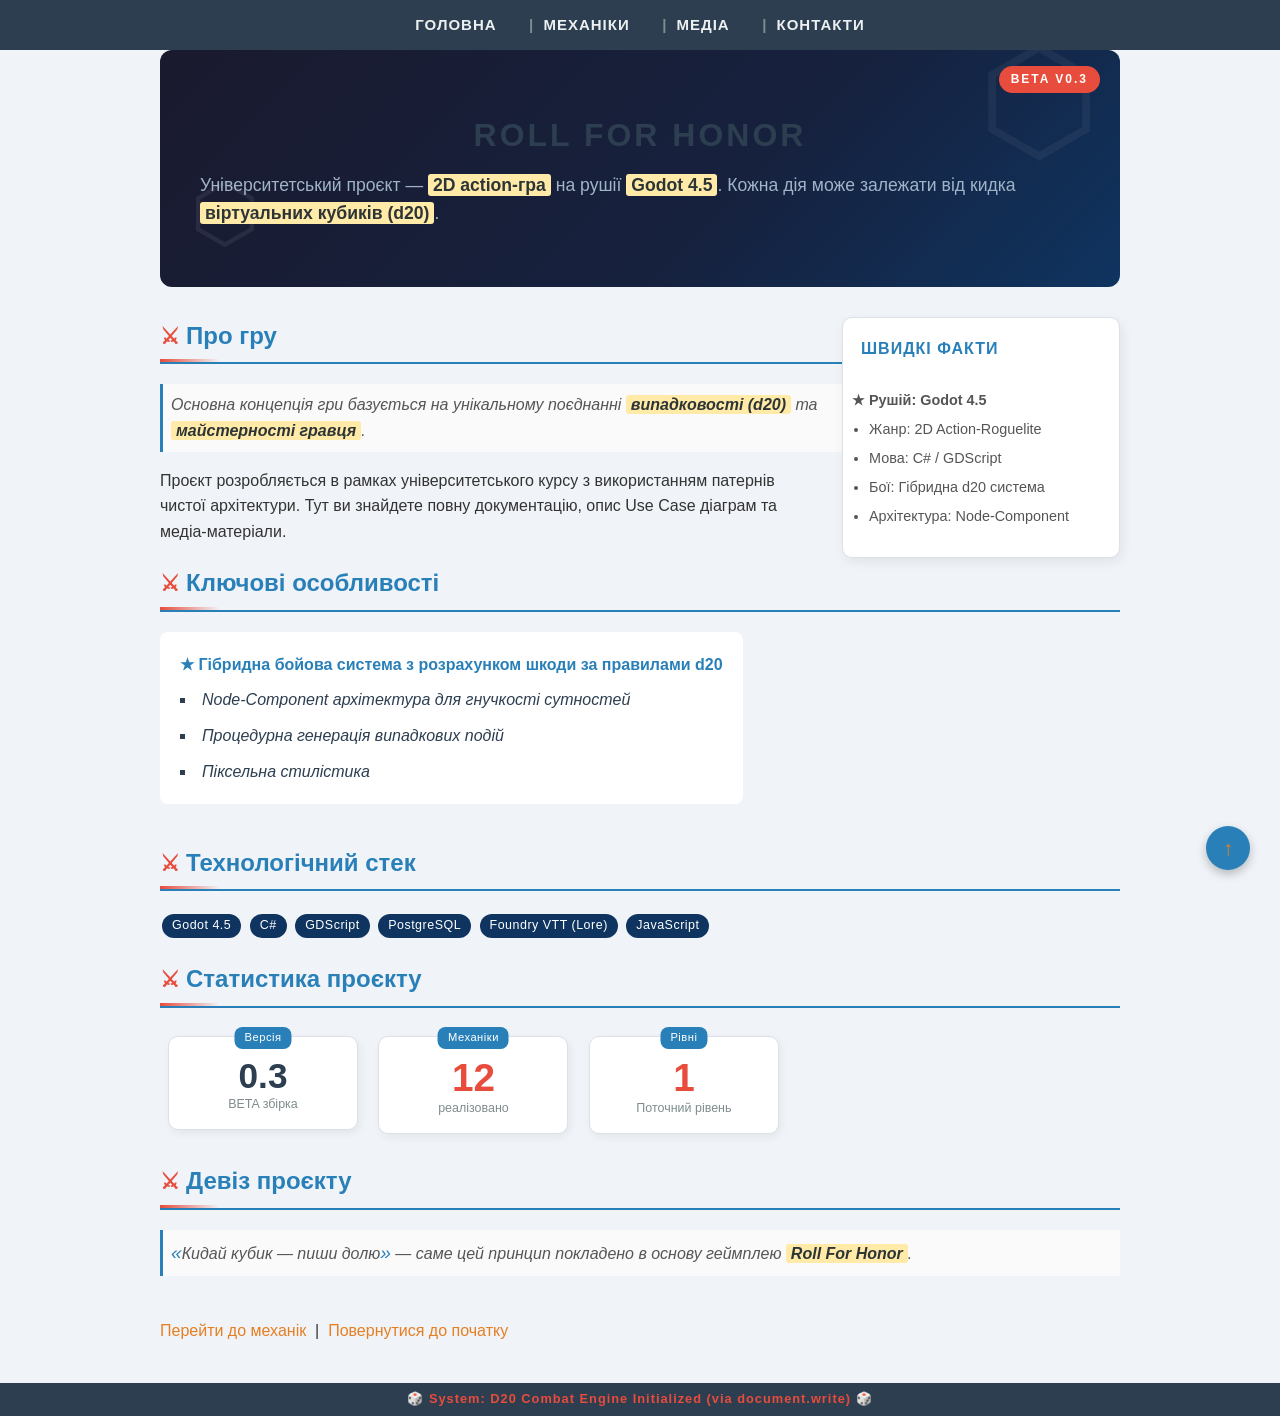
<file: index.html>
<!DOCTYPE html>
<html lang="uk">
<head>
    <meta charset="UTF-8">
    <meta name="author" content="Ruslan">
    <title>Roll For Honor - Головна</title>
    <link rel="stylesheet" href="CSS/style.css">
</head>



<body>

<nav id="top">
    <a href="index.html">Головна</a>
    <a href="mechanics.html">Механіки</a>
    <a href="media.html">Медіа</a>
    <a href="contact.html">Контакти</a>
</nav>

<div class="page-wrapper">
    <div id="top-anchor"></div>

    <div class="hero-banner">
        <span class="badge">BETA v0.3</span>
        <h1 id="main-title">Roll For Honor</h1>
        <p>
            Університетський проєкт — <span class="highlight">2D action-гра</span>
            на рушії <span class="highlight">Godot 4.5</span>.
            Кожна дія може залежати від кидка
            <span class="highlight">віртуальних кубиків (d20)</span>.
        </p>
    </div>



    <!-- ── ДВОКОЛОНКОВИЙ МАКЕТ ── -->
    <div class="content-area">
        <div class="sidebar">
            <h3>Швидкі факти</h3>
            <ul>
                <li>Рушій: Godot 4.5</li>
                <li>Жанр: 2D Action-Roguelite</li>
                <li>Мова: C# / GDScript</li>
                <li>Бої: Гібридна d20 система</li>
                <li>Архітектура: Node-Component</li>
            </ul>
        </div>
        <div>
            <h2 class="section-header">Про гру</h2>
            <p>
                Основна концепція гри базується на унікальному поєднанні
                <span class="highlight">випадковості (d20)</span> та
                <span class="highlight">майстерності гравця</span>.
            </p>
            <p>
                Проєкт розробляється в рамках університетського курсу з використанням патернів чистої архітектури. Тут ви знайдете повну документацію, опис Use Case діаграм та медіа-матеріали.
            </p>
            <h2 class="section-header">Ключові особливості</h2>
            <ul>
                <li>Гібридна бойова система з розрахунком шкоди за правилами d20</li>
                <li>Node-Component архітектура для гнучкості сутностей</li>
                <li>Процедурна генерація випадкових подій</li>
                <li>Піксельна стилістика</li>
            </ul>
        </div>
    </div>

    <h2 class="section-header">Технологічний стек</h2>
    <div style="margin: 10px 0 20px;" id="tech-tags-container">
        <span class="tag">Godot 4.5</span>
        <span class="tag">C#</span>
        <span class="tag">GDScript</span>
        <span class="tag">PostgreSQL</span>
        <span class="tag">Foundry VTT (Lore)</span>
        <span class="tag">JavaScript</span>
    </div>

    <h2 class="section-header">Статистика проєкту</h2>
    <div>
        <div class="stat-card" id="version-card">
            <span class="stat-label">Версія</span>
            <div class="stat-num" id="game-version">0.3</div>
            <div class="stat-desc">BETA збірка</div>
        </div>
        <div class="stat-card">
            <span class="stat-label">Механіки</span>
            <div class="stat-num"><span class="stat-value">12</span></div>
            <div class="stat-desc">реалізовано</div>
        </div>
        <div class="stat-card">
            <span class="stat-label">Рівні</span>
            <div class="stat-num"><span class="stat-value" id="level-counter">1</span></div>
            <div class="stat-desc">Поточний рівень</div>
        </div>
    </div>

    <h2 class="section-header">Девіз проєкту</h2>
    <p>
        <span class="quote">Кидай кубик — пиши долю</span> —
        саме цей принцип покладено в основу геймплею
        <span class="highlight">Roll For Honor</span>.
    </p>

    <br>
    <a href="mechanics.html#tables">Перейти до механік</a>
    &nbsp;|&nbsp;
    <a href="#top-anchor">Повернутися до початку</a>
</div>

<a href="#top-anchor" class="scroll-top-btn" title="Вгору">↑</a>

<!-- ── ВНУТРІШНІЙ СКРИПТ: document.write під час завантаження ── -->
<script>
    document.write(
        '<div style="background:#2c3e50;color:#e74c3c;text-align:center;' +
        'padding:6px;font-size:0.8em;letter-spacing:1px;font-weight:bold;">' +
        '🎲 System: D20 Combat Engine Initialized (via document.write) 🎲' +
        '</div>'
    );

    alert("⚔️ Ласкаво просимо до Roll For Honor!\nСистема D20 завантажена. Готуйся до бою!");

    var visitorName = prompt("Як тебе звати, мандрівнику?", "Герой");

    if (visitorName) {
        var enterDungeon = confirm("Вітаємо, " + visitorName + "! Готовий увійти до підземелля?");
        if (enterDungeon) {
            alert(visitorName + " сміливо крокує вперед. Хай щастить!");
        } else {
            alert(visitorName + " зупинився біля воріт. Повертайся, коли будеш готовий.");
        }
    }
</script>

<!-- ── ЗОВНІШНІЙ СКРИПТ ── -->
<script src="JS/scripts.js"></script>

</body>
</html>
</file>
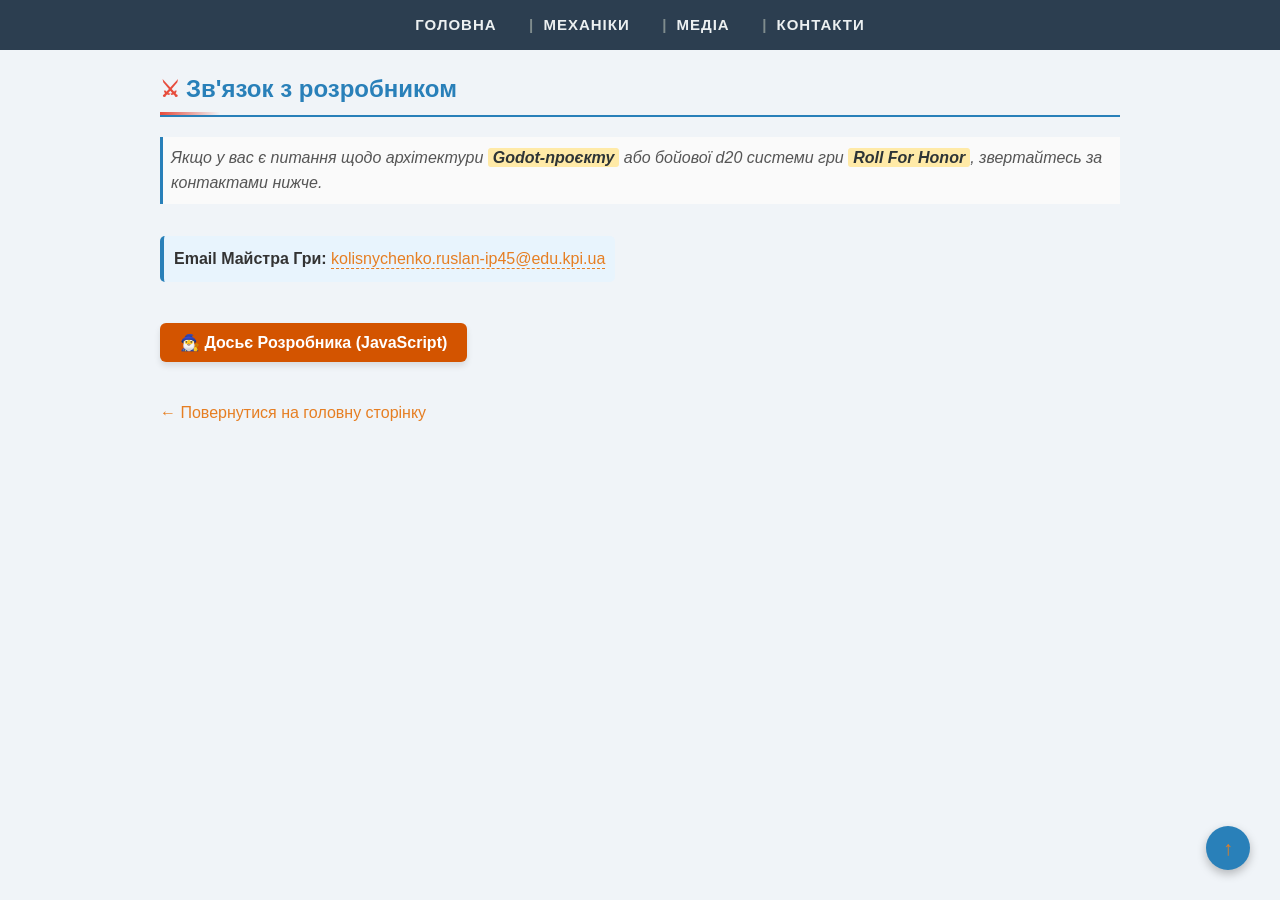
<file: contact.html>
<!DOCTYPE html>
<html lang="uk">
<head>
    <meta charset="UTF-8">
    <meta name="author" content="Ruslan">
    <title>Контакти</title>
    <link rel="stylesheet" href="CSS/style.css">
</head>
<body>
<div id="top-anchor"></div>
<nav id="top">
    <a href="index.html">Головна</a>
    <a href="mechanics.html">Механіки</a>
    <a href="media.html">Медіа</a>
    <a href="contact.html">Контакти</a>
</nav>

<div class="page-wrapper">

    <h2 class="section-header">Зв'язок з розробником</h2>

    <p>
        Якщо у вас є питання щодо архітектури
        <span class="highlight">Godot-проєкту</span> або бойової d20 системи гри
        <span class="highlight">Roll For Honor</span>, звертайтесь за контактами нижче.
    </p>

    <p style="background-color: #e8f4fd; padding: 10px; border-radius: 5px; display: inline-block; border-left: 4px solid #2980b9;">
        <strong>Email Майстра Гри:</strong>
        <a href="mailto:kolisnychenko.ruslan-ip45@edu.kpi.ua">
            kolisnychenko.ruslan-ip45@edu.kpi.ua
        </a>
    </p>

    <br><br>
    <button onclick="showDeveloper('Колісниченко', 'Руслан')" style="
        background:#d35400;color:#fff;border:none;padding:10px 20px;
        border-radius:6px;cursor:pointer;font-size:1em;margin-bottom:12px;
        font-family:'Segoe UI',sans-serif; font-weight: bold; box-shadow: 0 4px 6px rgba(0,0,0,0.1);">
        🧙‍♂️ Досьє Розробника (JavaScript)
    </button>
    <br><br>
    <a href="index.html">← Повернутися на головну сторінку</a>

</div>

<a href="#top-anchor" class="scroll-top-btn" title="Вгору">↑</a>

<script src="JS/scripts.js"></script>
</body>
</html>
</file>
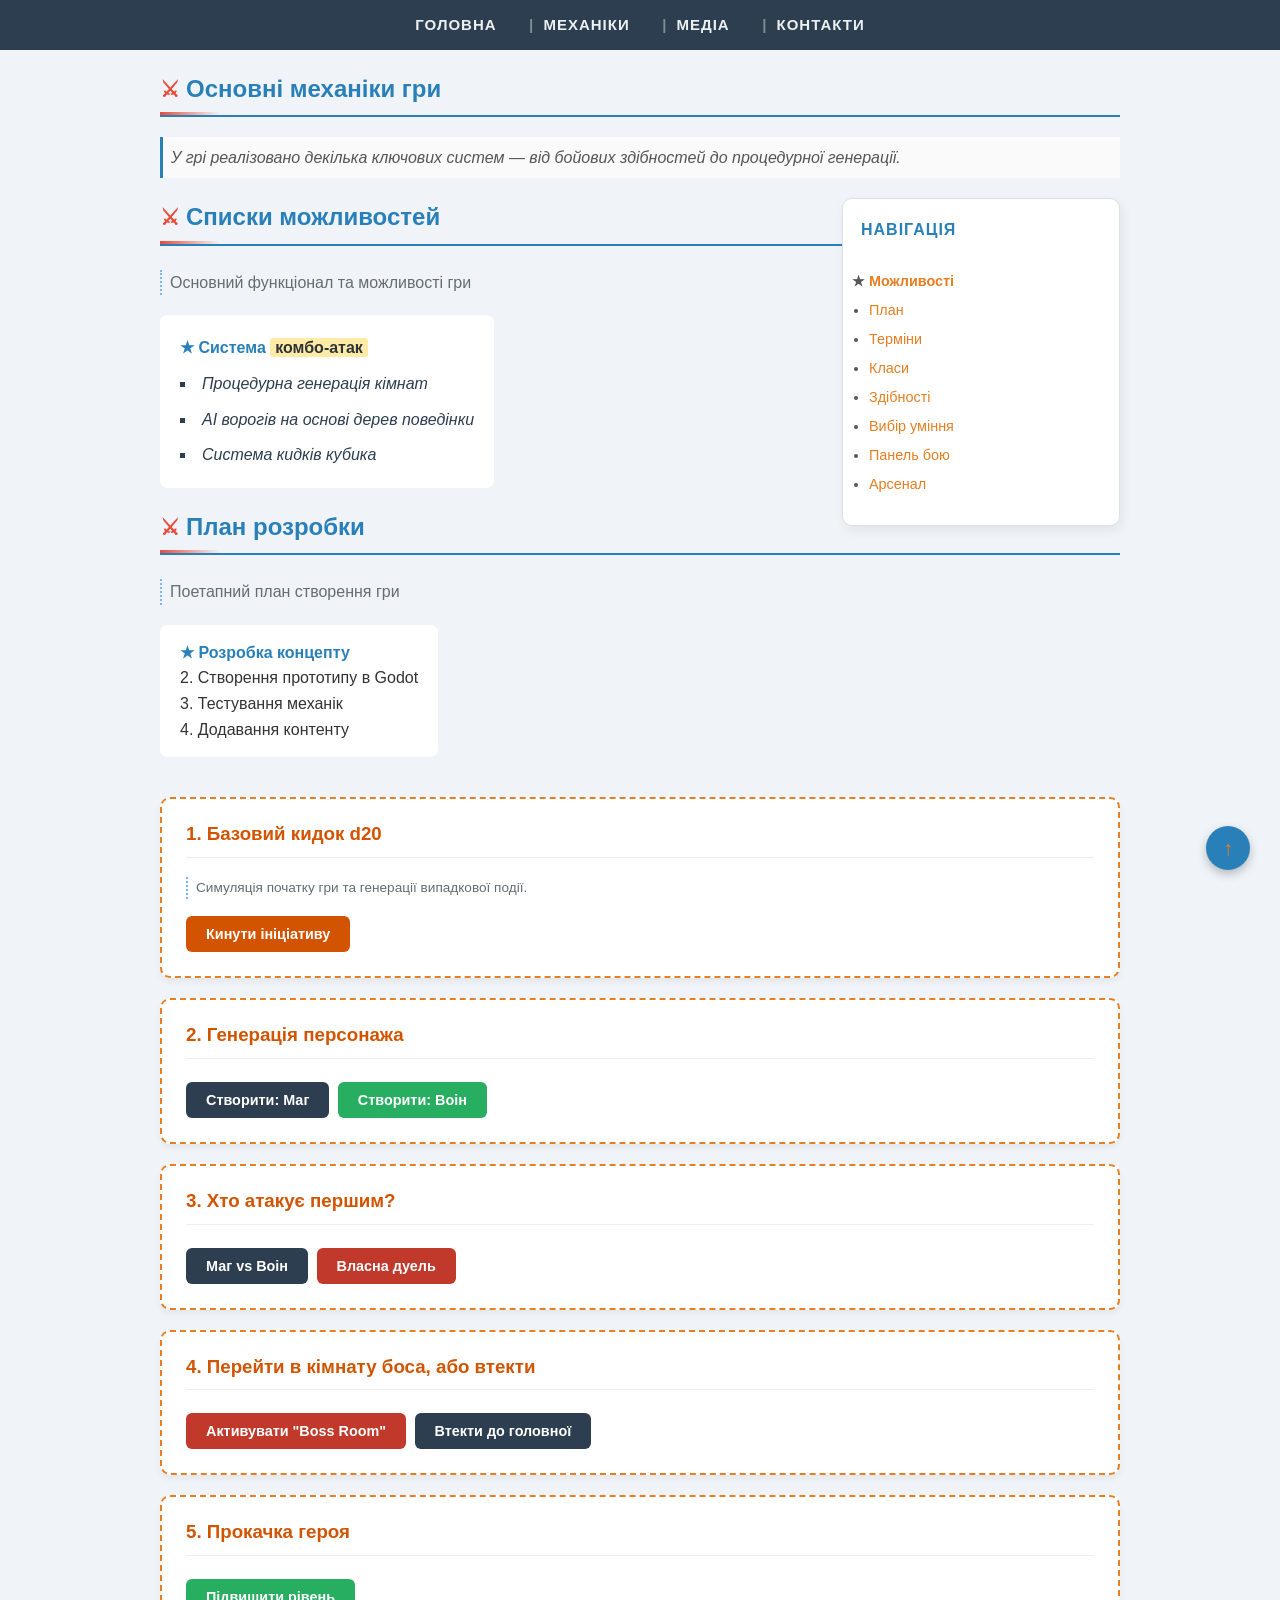
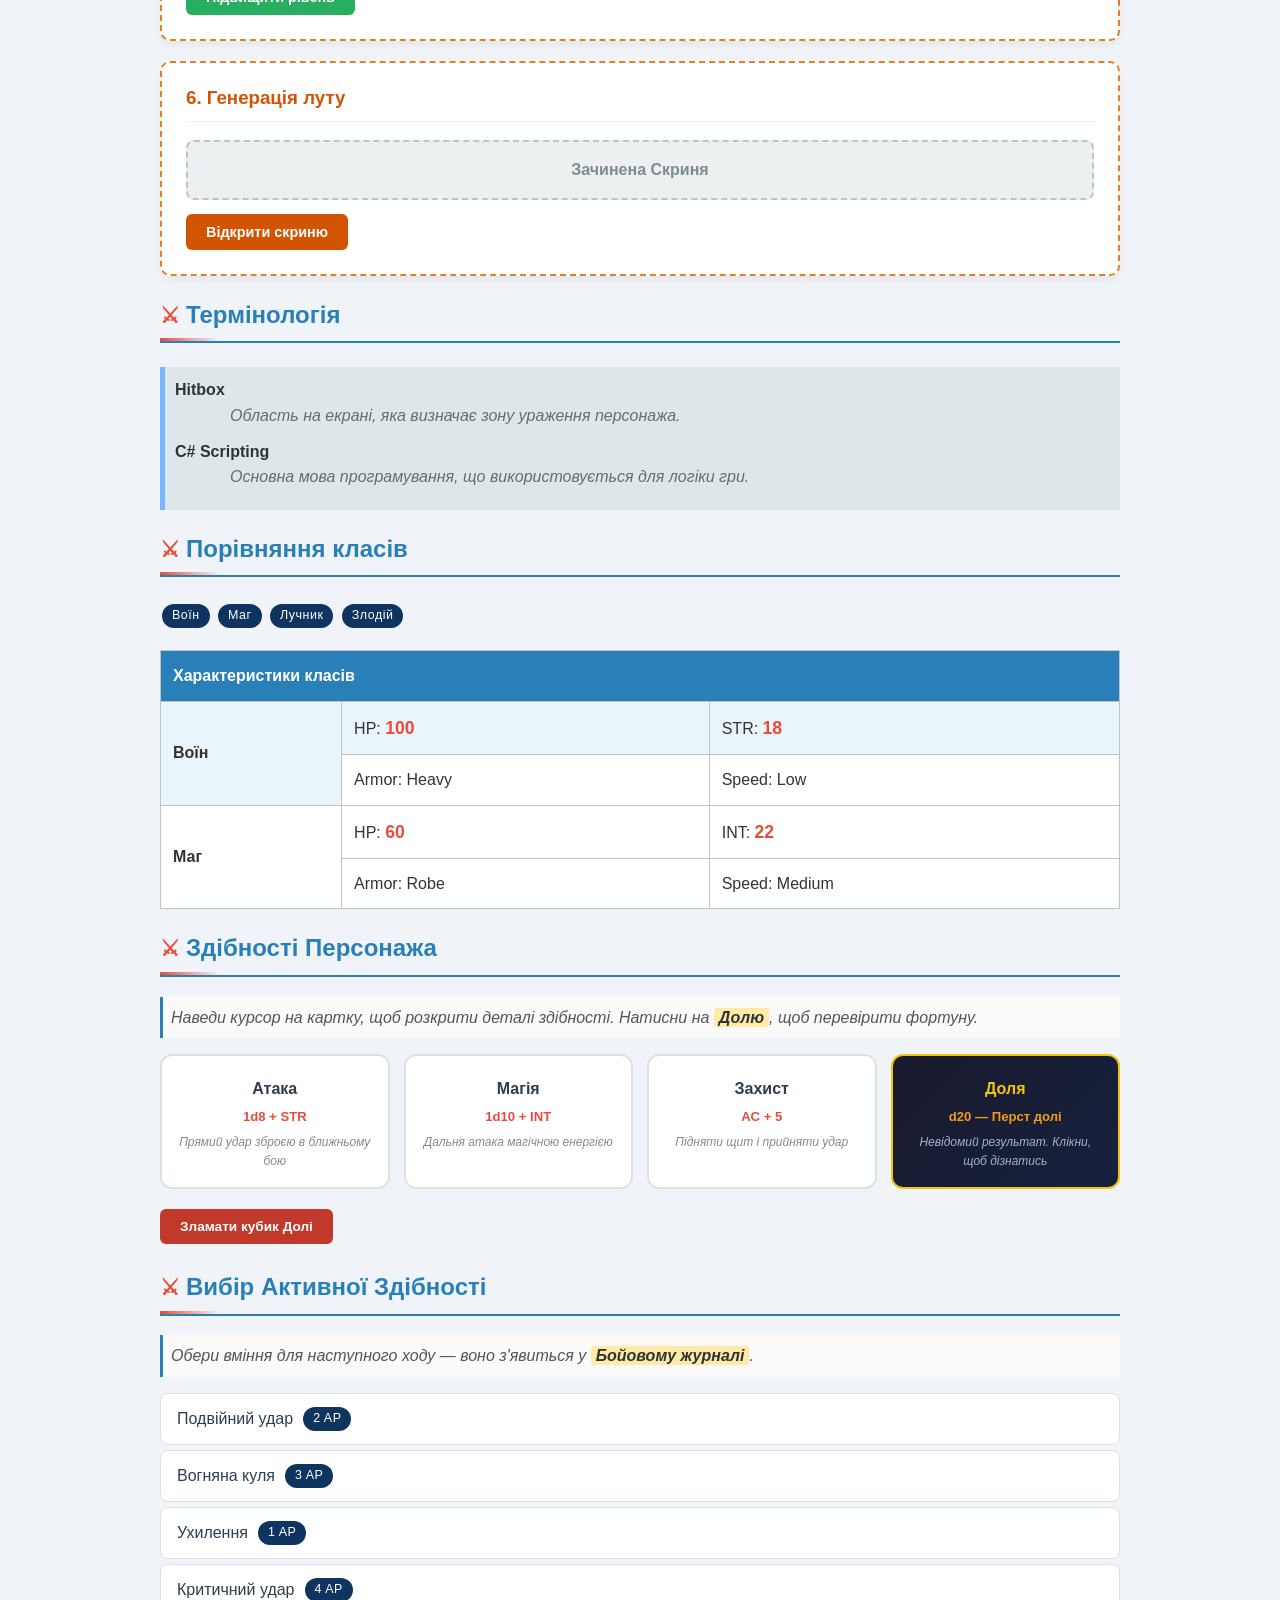
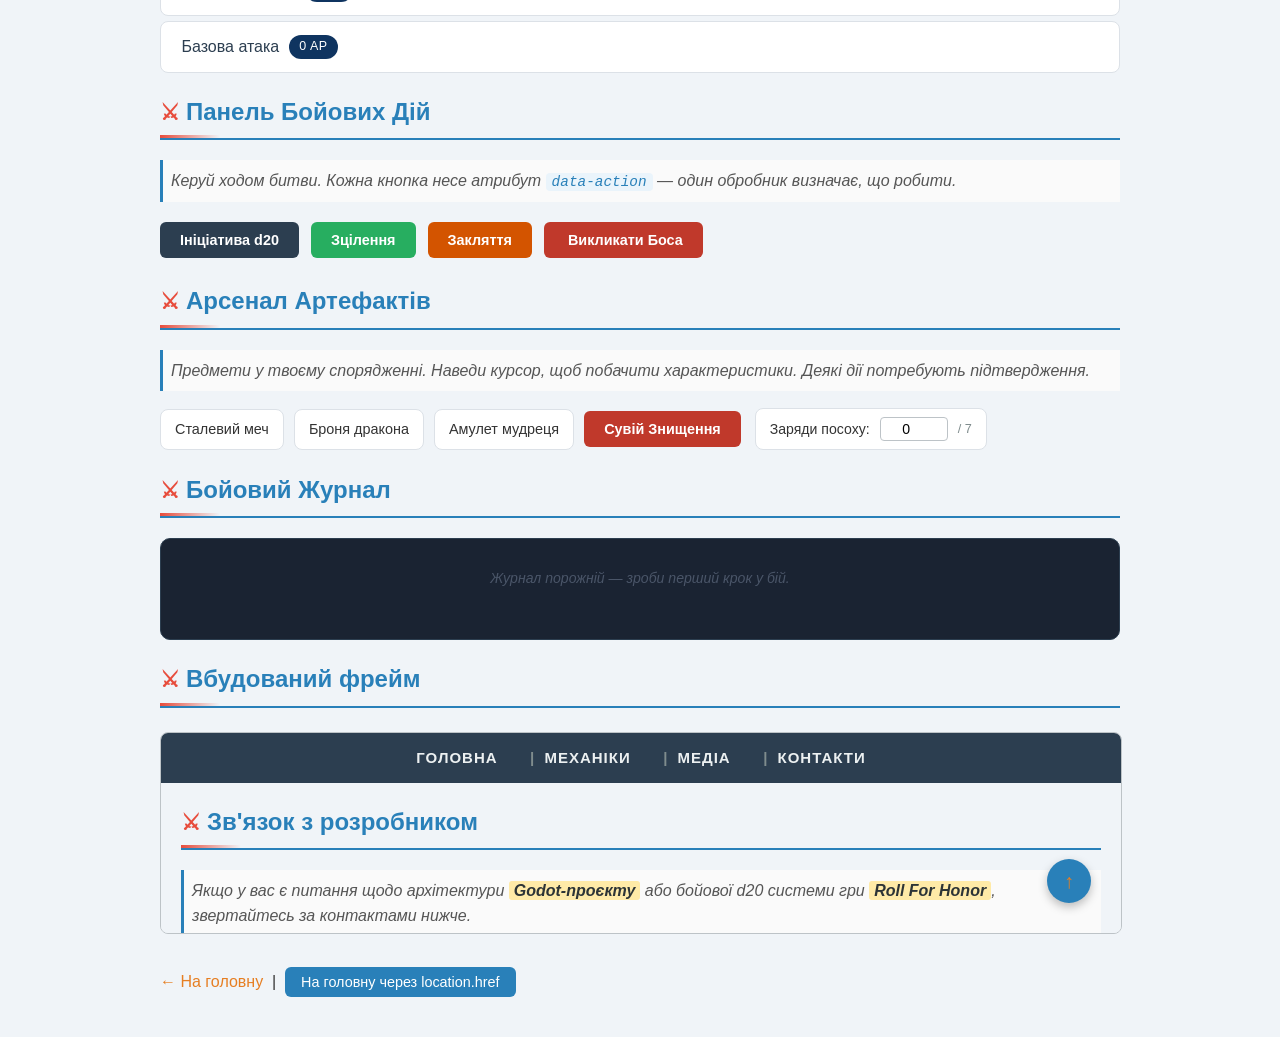
<file: mechanics.html>
<!DOCTYPE html>
<html lang="uk">
<head>
    <meta charset="UTF-8">
    <meta name="author" content="Ruslan">
    <title>Ігрові механіки — Roll For Honor</title>
    <link rel="stylesheet" href="CSS/style.css">
</head>
<body>
<div id="top-anchor"></div>
<nav id="top">
    <a href="index.html">Головна</a>
    <a href="mechanics.html">Механіки</a>
    <a href="media.html">Медіа</a>
    <a href="contact.html">Контакти</a>
</nav>

<div class="page-wrapper">

    <h2 class="section-header">Основні механіки гри</h2>
    <p>У грі реалізовано декілька ключових систем — від бойових здібностей до процедурної генерації.</p>

    <!-- ── ДВОКОЛОНКОВИЙ МАКЕТ ── -->
    <div class="content-area">

        <div class="sidebar">
            <h3>Навігація</h3>
            <ul>
                <li><a href="#lists">Можливості</a></li>
                <li><a href="#plan">План</a></li>
                <li><a href="#terms">Терміни</a></li>
                <li><a href="#tables">Класи</a></li>
                <li><a href="#ability-cards">Здібності</a></li>
                <li><a href="#active-skill">Вибір уміння</a></li>
                <li><a href="#combat-panel">Панель бою</a></li>
                <li><a href="#arsenal">Арсенал</a></li>
            </ul>
        </div>

        <div>
            <h3 class="section-header" id="lists">Списки можливостей</h3>
            <p>Основний функціонал та можливості гри</p>
            <ul>
                <li>Система <span class="highlight">комбо-атак</span></li>
                <li>Процедурна генерація кімнат</li>
                <li>AI ворогів на основі дерев поведінки</li>
                <li>Система кидків кубика</li>
            </ul>

            <h3 class="section-header" id="plan">План розробки</h3>
            <p>Поетапний план створення гри</p>
            <ol>
                <li>Розробка концепту</li>
                <li>Створення прототипу в Godot</li>
                <li>Тестування механік</li>
                <li>Додавання контенту</li>
            </ol>
        </div>
    </div>

    <!-- ── JS ДЕМО-СЕКЦІЇ ── -->
    <div class="js-demo-section">
        <h3>1. Базовий кидок d20</h3>
        <p style="font-size:0.85em;color:#636e72;">Симуляція початку гри та генерації випадкової події.</p>
        <button class="btn-js orange" onclick="rollInitiativeDialog()">Кинути ініціативу</button>
    </div>

    <div class="js-demo-section">
        <h3>2. Генерація персонажа</h3>
        <button class="btn-js" onclick="spawnCharacter('Aster Rey', 'Оракул')">Створити: Маг</button>
        <button class="btn-js green" onclick="spawnCharacter('Роланд')">Створити: Воін</button>
    </div>

    <div class="js-demo-section">
        <h3>3. Хто атакує першим?</h3>
        <button class="btn-js" onclick="resolveClash('Маг', 'Воін')">Маг vs Воін</button>
        <button class="btn-js red" onclick="
            var enemy = prompt('Введіть ім\'я монстра:','Гоблін');
            var hero  = prompt('Введіть ім\'я героя:','Роланд');
            if(enemy && hero) resolveClash(hero, enemy);">
            Власна дуель
        </button>
    </div>

    <div class="js-demo-section">
        <h3>4. Перейти в кімнату боса, або втекти</h3>
        <button class="btn-js red" onclick="triggerBossState()">Активувати "Boss Room"</button>
        <button class="btn-js" onclick="fleeToTavern()">Втекти до головної</button>
    </div>

    <div class="js-demo-section">
        <h3>5. Прокачка героя</h3>
        <button class="btn-js green" onclick="levelUpMechanic()">Підвищити рівень</button>
    </div>

    <div class="js-demo-section">
        <h3>6. Генерація луту</h3>
        <div id="chest-placeholder" class="dice-placeholder">Зачинена Скриня</div>
        <button class="btn-js orange" onclick="openLootChest()">Відкрити скриню</button>
    </div>

    <!-- ── ТЕРМІНОЛОГІЯ ── -->
    <h3 class="section-header" id="terms">Термінологія</h3>
    <dl>
        <dt>Hitbox</dt>
        <dd>Область на екрані, яка визначає зону ураження персонажа.</dd>
        <dt>C# Scripting</dt>
        <dd>Основна мова програмування, що використовується для логіки гри.</dd>
    </dl>

    <!-- ── ТАБЛИЦЯ КЛАСІВ ── -->
    <h3 class="section-header" id="tables">Порівняння класів</h3>
    <div style="margin-bottom: 12px;">
        <span class="tag">Воїн</span>
        <span class="tag">Маг</span>
        <span class="tag">Лучник</span>
        <span class="tag">Злодій</span>
    </div>
    <table>
        <thead>
        <tr><th colspan="3">Характеристики класів</th></tr>
        </thead>
        <tbody>
        <tr>
            <td rowspan="2"><b>Воїн</b></td>
            <td>HP: <span class="stat-value">100</span></td>
            <td>STR: <span class="stat-value">18</span></td>
        </tr>
        <tr>
            <td>Armor: Heavy</td>
            <td>Speed: Low</td>
        </tr>
        <tr>
            <td rowspan="2"><b>Маг</b></td>
            <td>HP: <span class="stat-value">60</span></td>
            <td>INT: <span class="stat-value">22</span></td>
        </tr>
        <tr>
            <td>Armor: Robe</td>
            <td>Speed: Medium</td>
        </tr>
        </tbody>
    </table>


    <!--
         ЗДІБНОСТІ ПЕРСОНАЖА
         Наведення через атрибут (Атака), через властивість (Магія),
         два обробники addEventListener на клік (Захист),
         об'єкт handleEvent + removeEventListener (Доля).
    -->
    <h2 class="section-header" id="ability-cards">Здібності Персонажа</h2>
    <p>
        Наведи курсор на картку, щоб розкрити деталі здібності.
        Натисни на <span class="highlight">Долю</span>, щоб перевірити фортуну.
    </p>

    <div class="ability-cards">

        <!-- Атака — onmouseover через HTML-атрибут -->
        <div class="ability-card" id="card-atk"
             onmouseover="abilityHoverAttr(event)"
             onmouseout="abilityOutAttr(event)">
            <div class="ac-name">Атака</div>
            <div class="ac-stat">1d8 + STR</div>
            <div class="ac-flavor">Прямий удар зброєю в ближньому бою</div>
        </div>

        <!-- Магія — onmouseover через властивість (.onmouseover = fn) -->
        <div class="ability-card" id="card-mag">
            <div class="ac-name">Магія</div>
            <div class="ac-stat">1d10 + INT</div>
            <div class="ac-flavor">Дальня атака магічною енергією</div>
        </div>

        <!-- Захист — click з двома addEventListener-обробниками -->
        <div class="ability-card" id="card-def">
            <div class="ac-name">Захист</div>
            <div class="ac-stat">AC + 5</div>
            <div class="ac-flavor">Підняти щит і прийняти удар</div>
        </div>

        <!-- Доля — об'єкт з handleEvent, видаляється через removeEventListener -->
        <div class="ability-card ability-card--legendary" id="card-fate">
            <div class="ac-name">Доля</div>
            <div class="ac-stat">d20 — Перст долі</div>
            <div class="ac-flavor">Невідомий результат. Клікни, щоб дізнатись</div>
        </div>

    </div>

    <button id="btn-break-fate" class="btn-js red" style="margin-top:10px; font-size:0.85em;">
         Зламати кубик Долі
    </button>


    <!--
         ВИБІР АКТИВНОЇ ЗДІБНОСТІ
         onclick на <ul>, визначення <li> через event.target.
    -->
    <h2 class="section-header" id="active-skill">Вибір Активної Здібності</h2>
    <p>
        Обери вміння для наступного ходу — воно з'явиться у
        <span class="highlight">Бойовому журналі</span>.
    </p>

    <ul id="skill-list">
        <li> Подвійний удар <span class="tag">2 AP</span></li>
        <li> Вогняна куля <span class="tag">3 AP</span></li>
        <li> Ухилення <span class="tag">1 AP</span></li>
        <li> Критичний удар <span class="tag">4 AP</span></li>
        <li>️ Базова атака <span class="tag">0 AP</span></li>
    </ul>


    <!--
         ПАНЕЛЬ БОЙОВИХ ДІЙ
         Один обробник на контейнер, data-action на кожній кнопці.
     -->
    <h2 class="section-header" id="combat-panel">Панель Бойових Дій</h2>
    <p>
        Керуй ходом битви. Кожна кнопка несе атрибут
        <code class="inline-code">data-action</code> — один обробник визначає,
        що робити.
    </p>

    <div id="combat-menu">
        <button class="btn-js"        data-action="rollInitiative"> Ініціатива d20</button>
        <button class="btn-js green"  data-action="healHero"      > Зцілення</button>
        <button class="btn-js orange" data-action="castSpell"     > Закляття</button>
        <button class="btn-js red"    data-action="summonBoss"    >️ Викликати Боса</button>
    </div>


    <!--
         АРСЕНАЛ АРТЕФАКТІВ
         Прийом «Поведінка»: data-behavior автоматично
         додає логіку (tooltip, confirm-action, charge-counter).
    -->
    <h2 class="section-header" id="arsenal">Арсенал Артефактів</h2>
    <p>
        Предмети у твоєму спорядженні. Наведи курсор, щоб побачити характеристики.
        Деякі дії потребують підтвердження.
    </p>

    <div class="artifact-shelf">

        <span class="artifact-item"
              data-behavior="tooltip"
              data-tip="Шкода: 1d8+2 | Бонус STR +2 | Рідкісний">
              Сталевий меч
        </span>

        <span class="artifact-item"
              data-behavior="tooltip"
              data-tip="AC +5 | Швидкість -1 | Епічний">
              Броня дракона
        </span>

        <span class="artifact-item"
              data-behavior="tooltip"
              data-tip="INT +4 | Відновлює 2d6 HP щохід | Легендарний">
              Амулет мудреця
        </span>

        <button class="btn-js red"
                data-behavior="confirm-action"
                data-message="Використати Сувій Знищення? Ворог зникне, але ти втратиш 50 HP. Продовжити?">
                Сувій Знищення
        </button>

        <label class="artifact-item artifact-counter">
              Заряди посоху:
            <input id="staff-charges"
                   data-behavior="charge-counter"
                   data-max="7"
                   type="number" value="0" min="0">
            <span class="charge-max">/ 7</span>
        </label>

    </div>


    <!--
         БОЙОВИЙ ЖУРНАЛ
     -->
    <h2 class="section-header" id="battle-log-section">Бойовий Журнал</h2>
    <div id="battle-log" class="battle-log">
        <div class="bl-empty">Журнал порожній — зроби перший крок у бій.</div>
    </div>


    <!-- ── IFRAME ── -->
    <h3 class="section-header">Вбудований фрейм</h3>
    <iframe src="contact.html" width="100%" height="200"
            style="border: 1px solid #bdc3c7; border-radius: 8px;"></iframe>

    <br><br>
    <a href="index.html">← На головну</a>
    &nbsp;|&nbsp;
    <button onclick="location.href='index.html'" style="
        background:#2980b9;color:#fff;border:none;padding:7px 16px;
        border-radius:6px;cursor:pointer;font-size:0.9em;font-family:'Segoe UI',sans-serif;">
         На головну через location.href
    </button>
</div>

<a href="#top-anchor" class="scroll-top-btn" title="Вгору">↑</a>

<script src="JS/scripts.js"></script>
</body>
</html>
</file>
<file: CSS/style.css>
.js-demo-section {
    background: #fff;
    border: 2px dashed #e67e22;
    border-radius: 10px;
    padding: 20px 24px;
    margin: 20px 0;
    box-shadow: 0 4px 6px rgba(0,0,0,0.05);
}
.js-demo-section h3 { margin-top: 0; color: #d35400; border-bottom: 1px solid #eee; padding-bottom: 8px;}
.btn-js {
    display: inline-block;
    background: #2c3e50;
    color: #fff;
    border: 2px solid transparent;
    padding: 8px 18px;
    border-radius: 6px;
    cursor: pointer;
    font-size: 0.9em;
    margin: 4px 4px 4px 0;
    transition: all 0.2s;
    font-family: 'Segoe UI', sans-serif;
    font-weight: bold;
}
.btn-js:hover  { background: #1a252f; transform: translateY(-2px); }
.btn-js.red    { background: #c0392b; }
.btn-js.red:hover    { background: #922b21; }
.btn-js.green  { background: #27ae60; }
.btn-js.green:hover  { background: #1e8449; }
.btn-js.orange { background: #d35400; }
.btn-js.orange:hover { background: #a04000; }

.dice-placeholder {
    background: #ecf0f1; padding: 15px; border-radius: 8px;
    text-align: center; font-weight: bold; color: #7f8c8d;
    border: 2px dashed #bdc3c7; margin-bottom: 10px;
}

body {
    background-color: #f0f4f8;
    font-family: 'Segoe UI', sans-serif;
    line-height: 1.6;
    color: #333;
    margin: 0;
    padding: 0;
}

#main-title {
    font-size: 32px;
    color: #2c3e50;
    text-align: center;
    text-transform: uppercase;
}

.section-header {
    font-size: 24px;
    color: #2980b9;
    border-bottom: 2px solid #2980b9;
    margin-top: 20px;
}

/* Список визначень */
dl {
    background-color: #dfe6e9;
    padding: 10px;
    border-left: 5px solid #74b9ff;
}
dt { font-weight: bold; color: #2d3436; }
dd { margin-bottom: 10px; }

/* Таблиця */
table {
    width: 100%;
    border-collapse: collapse;
    margin: 20px 0;
    background-color: white;
}
table th, table td {
    border: 1px solid #bdc3c7;
    padding: 12px;
    text-align: left;
}
table th {
    background-color: #2980b9;
    color: white;
}

/* Списки */
ul, ol {
    list-style-position: inside;
    margin: 20px 0;
    padding: 15px 20px;
    background-color: #ffffff;
    border-radius: 8px;
    display: table;
}
ul { list-style-type: square; }
ul li {
    padding: 5px 0;
    color: #2c3e50;
    font-style: italic;
}

/* Контекстні та дочірні селектори */
body > h2 {
    background-color: #eaf4fb;
    padding: 5px 10px;
    border-radius: 4px;
}
body > h3 {
    background-color: #fef9e7;
    padding: 4px 8px;
    border-radius: 4px;
}
h2 + p {
    font-style: italic;
    color: #555;
    background-color: #fafafa;
    padding: 8px;
    border-left: 3px solid #2980b9;
}
h3 + p {
    color: #636e72;
    border-left: 2px dotted #74b9ff;
    padding-left: 8px;
}
dt + dd {
    color: #636e72;
    font-style: italic;
    padding-left: 15px;
}

/* НАВІГАЦІЯ  */
nav {
    text-align: center;
    background-color: #2c3e50;
    padding: 12px 0;
    position: sticky;
    top: 0;
    z-index: 100;
}
nav a {
    color: #ecf0f1;
    font-size: 15px;
    letter-spacing: 1px;
    text-transform: uppercase;
    margin: 0 14px;
    font-weight: bold;
    text-decoration: none;
}

a:link    { color: #e67e22; text-decoration: none; }
a:visited { color: #8e44ad; }
a:hover   { color: #c0392b; text-decoration: underline; }
a:active  { color: #27ae60; }

nav a:link    { color: #ecf0f1; }
nav a:visited { color: #bdc3c7; }
nav a:hover   {
    color: #f39c12;
    text-decoration: none;
    border-bottom: 2px solid #f39c12;
    padding-bottom: 2px;
}
nav a:active  { color: #e74c3c; }

p a {
    border-bottom: 1px dashed #e67e22;
    padding-bottom: 1px;
}

li:first-child {
    font-weight: bold;
    color: #2980b9 !important;
    font-style: normal !important;
    list-style-type: "★ ";
}

tbody tr:first-child {
    background-color: #eaf4fb;
}

.section-header::before {
    content: "⚔ ";
    color: #e74c3c;
    font-size: 0.9em;
}

.section-header::after {
    content: "";
    display: block;
    width: 60px;
    height: 3px;
    background: linear-gradient(to right, #e74c3c, transparent);
    margin-top: 4px;
}

nav a + a::before {
    content: "| ";
    color: #7f8c8d;
    margin-right: 4px;
}

a[target="_blank"]::after {
    content: " ↗";
    font-size: 0.75em;
    color: #95a5a6;
}

.quote::before { content: "«"; color: #2980b9; font-size: 1.2em; }
.quote::after  { content: "»"; color: #2980b9; font-size: 1.2em; }

.page-wrapper {
    max-width: 960px;
    margin: 0 auto;
    padding: 0 20px 40px;
}

.hero-banner {
    position: relative;
    background: linear-gradient(135deg, #1a1a2e 0%, #16213e 60%, #0f3460 100%);
    color: #fff;
    padding: 60px 40px;
    border-radius: 12px;
    margin-bottom: 30px;
    overflow: hidden;
}

.hero-banner::before {
    content: "⬡";
    position: absolute;
    font-size: 140px;
    color: rgba(255,255,255,0.05);
    top: -20px;
    right: 20px;
    line-height: 1;
    pointer-events: none;
}
.hero-banner::after {
    content: "⬡";
    position: absolute;
    font-size: 80px;
    color: rgba(255,255,255,0.07);
    bottom: 10px;
    left: 30px;
    pointer-events: none;
}

.hero-banner h1 {
    font-size: 2.4em;
    margin: 0 0 10px;
    text-transform: uppercase;
    letter-spacing: 3px;
}
.hero-banner p {
    font-size: 1.1em;
    color: #a0b4c8;
    margin: 0;
    border-left: none;
    background: none;
    padding: 0;
    font-style: normal;
}

.badge {
    position: absolute;
    top: 16px;
    right: 20px;
    background-color: #e74c3c;
    color: #fff;
    padding: 4px 12px;
    border-radius: 20px;
    font-size: 12px;
    font-weight: bold;
    letter-spacing: 2px;
    text-transform: uppercase;
}

.content-area::after {
    content: "";
    display: table;
    clear: both;
}

.sidebar {
    float: right;
    width: 240px;
    background: #fff;
    border: 1px solid #dce1e7;
    border-radius: 10px;
    padding: 18px;
    margin: 0 0 20px 24px;
    box-shadow: 2px 4px 12px rgba(0,0,0,0.07);
}
.sidebar h3 {
    margin-top: 0;
    color: #2980b9;
    font-size: 1em;
    text-transform: uppercase;
    letter-spacing: 1px;
}
.sidebar ul {
    margin: 0;
    padding: 8px;
    display: block;
    background: transparent;
}
.sidebar ul li {
    font-style: normal !important;
    color: #555 !important;
    font-weight: normal !important;
    font-size: 0.9em;
    list-style-type: disc;
    list-style-position: outside;
    padding: 3px 0;
}
.sidebar ul li:first-child {
    font-weight: bold !important;
    list-style-type: "★ " !important;
}

.highlight {
    background-color: #ffeaa7;
    padding: 1px 5px;
    border-radius: 3px;
    font-weight: bold;
    color: #2d3436;
}
.tag {
    display: inline-block;
    background-color: #0f3460;
    color: #fff;
    padding: 2px 10px;
    border-radius: 12px;
    font-size: 0.78em;
    margin: 2px 2px;
    letter-spacing: 0.5px;
}
.stat-value {
    color: #e74c3c;
    font-weight: bold;
    font-size: 1.1em;
}

.scroll-top-btn {
    position: fixed;
    bottom: 30px;
    right: 30px;
    background-color: #2980b9;
    color: white;
    width: 44px;
    height: 44px;
    border-radius: 50%;
    text-align: center;
    line-height: 44px;
    font-size: 20px;
    text-decoration: none;
    box-shadow: 0 4px 10px rgba(0,0,0,0.25);
    z-index: 999;
    transition: background 0.2s;
}
.scroll-top-btn:hover {
    background-color: #1a6fa8;
    color: white !important;
    text-decoration: none !important;
}

.stat-card {
    position: relative;
    display: inline-block;
    background: #fff;
    border: 1px solid #dce1e7;
    border-radius: 10px;
    padding: 20px 24px 14px;
    margin: 8px;
    min-width: 140px;
    text-align: center;
    box-shadow: 2px 3px 8px rgba(0,0,0,0.06);
    vertical-align: top;
}
.stat-card .stat-label {
    position: absolute;
    top: -10px;
    left: 50%;
    transform: translateX(-50%);
    background: #2980b9;
    color: #fff;
    font-size: 0.7em;
    padding: 2px 10px;
    border-radius: 8px;
    white-space: nowrap;
    letter-spacing: 0.5px;
}
.stat-card .stat-num {
    font-size: 2.2em;
    font-weight: bold;
    color: #2c3e50;
    line-height: 1.1;
}
.stat-card .stat-desc {
    font-size: 0.78em;
    color: #7f8c8d;
}

/* ═══════════════════════════════════════════════════════════
   КАРТКИ ЗДІБНОСТЕЙ
═══════════════════════════════════════════════════════════ */
.ability-cards {
    display: grid;
    grid-template-columns: repeat(auto-fill, minmax(190px, 1fr));
    gap: 14px;
    margin: 16px 0 10px;
}

.ability-card {
    background: #fff;
    border: 2px solid #dce1e7;
    border-radius: 12px;
    padding: 20px 16px 16px;
    text-align: center;
    cursor: pointer;
    transition: transform 0.18s, border-color 0.18s, box-shadow 0.18s;
    user-select: none;
}
.ability-card:hover,
.ability-card.ac--hovered {
    transform: translateY(-4px);
    border-color: #2980b9;
    box-shadow: 0 8px 20px rgba(41,128,185,0.15);
}
.ability-card.ac--clicked {
    transform: scale(0.96);
    border-color: #27ae60;
    box-shadow: 0 0 0 3px rgba(39,174,96,0.3);
}
.ability-card.ac--broken {
    opacity: 0.45;
    filter: grayscale(1);
    cursor: not-allowed;
}

.ability-card--legendary {
    background: linear-gradient(135deg, #1a1a2e 0%, #16213e 100%);
    border-color: #f1c40f;
    color: #fff;
}
.ability-card--legendary:hover,
.ability-card--legendary.ac--hovered {
    border-color: #f39c12;
    box-shadow: 0 8px 24px rgba(241,196,15,0.3);
}

.ac-icon   { font-size: 2em; margin-bottom: 6px; }
.ac-name   { font-weight: bold; font-size: 1em; color: #2c3e50; margin-bottom: 4px; }
.ac-stat   { font-size: 0.82em; color: #e74c3c; font-weight: bold; margin-bottom: 6px; }
.ac-flavor { font-size: 0.75em; color: #7f8c8d; font-style: italic; }

.ability-card--legendary .ac-name   { color: #f1c40f; }
.ability-card--legendary .ac-stat   { color: #f39c12; }
.ability-card--legendary .ac-flavor { color: #a0b4c8; }


/* ═══════════════════════════════════════════════════════════
   СПИСОК ЗДІБНОСТЕЙ (делегування)
═══════════════════════════════════════════════════════════ */
#skill-list {
    list-style: none;
    display: block;
    padding: 0;
    margin: 12px 0;
    background: transparent;
    border-radius: 0;
}
#skill-list li {
    padding: 11px 16px;
    border-radius: 8px;
    border: 1px solid #dce1e7;
    margin: 5px 0;
    cursor: pointer;
    background: #fff;
    transition: background 0.15s, border-color 0.15s, color 0.15s;
    font-style: normal !important;
    color: #2c3e50 !important;
    font-weight: normal !important;
    display: flex;
    align-items: center;
    gap: 8px;
}
#skill-list li:hover {
    background: #eaf4fb;
    border-color: #74b9ff;
}
#skill-list li:first-child {
    list-style-type: none !important;
    color: #2c3e50 !important;
}
#skill-list li.skill--active {
    background: #2980b9 !important;
    color: #fff !important;
    border-color: #1a6fa8 !important;
    font-weight: bold !important;
}
#skill-list li.skill--active .tag {
    background: rgba(255,255,255,0.25);
}


/* ═══════════════════════════════════════════════════════════
   ПАНЕЛЬ БОЙОВИХ ДІЙ
═══════════════════════════════════════════════════════════ */
#combat-menu {
    display: flex;
    flex-wrap: wrap;
    gap: 8px;
    margin: 12px 0;
}

/* inline-code для тексту сторінки */
.inline-code {
    background: #eaf4fb;
    color: #2980b9;
    padding: 1px 6px;
    border-radius: 4px;
    font-family: 'Courier New', monospace;
    font-size: 0.9em;
}


/* ═══════════════════════════════════════════════════════════
   АРСЕНАЛ АРТЕФАКТІВ (data-behavior)
═══════════════════════════════════════════════════════════ */
.artifact-shelf {
    display: flex;
    flex-wrap: wrap;
    gap: 10px;
    align-items: center;
    margin: 12px 0;
}

.artifact-item {
    position: relative;
    display: inline-flex;
    align-items: center;
    gap: 6px;
    background: #fff;
    border: 1px solid #dce1e7;
    border-radius: 8px;
    padding: 8px 14px;
    font-size: 0.9em;
    cursor: default;
    transition: border-color 0.15s, box-shadow 0.15s;
}
.artifact-item:hover {
    border-color: #2980b9;
    box-shadow: 0 2px 8px rgba(41,128,185,0.12);
}

/* Тултіп артефакту */
.artifact-tooltip {
    display: none;
    position: absolute;
    bottom: calc(100% + 10px);
    left: 50%;
    transform: translateX(-50%);
    background: #2c3e50;
    color: #ecf0f1;
    padding: 7px 13px;
    border-radius: 7px;
    font-size: 0.8em;
    white-space: nowrap;
    z-index: 200;
    pointer-events: none;
    box-shadow: 0 4px 12px rgba(0,0,0,0.3);
}
.artifact-tooltip::after {
    content: '';
    position: absolute;
    top: 100%;
    left: 50%;
    transform: translateX(-50%);
    border: 6px solid transparent;
    border-top-color: #2c3e50;
}

.artifact-counter {
    cursor: default;
    font-size: 0.88em;
}
.artifact-counter input {
    width: 54px;
    padding: 3px 6px;
    border: 1px solid #bdc3c7;
    border-radius: 4px;
    font-size: 1em;
    text-align: center;
    margin: 0 4px;
}
.charge-max {
    color: #7f8c8d;
    font-size: 0.9em;
}


/* ═══════════════════════════════════════════════════════════
   БОЙОВИЙ ЖУРНАЛ
═══════════════════════════════════════════════════════════ */
.battle-log {
    background: #1a2332;
    border: 1px solid #2c3e50;
    border-radius: 10px;
    padding: 14px 16px;
    min-height: 72px;
    max-height: 260px;
    overflow-y: auto;
    margin: 10px 0 20px;
}

.bl-empty {
    color: #4a5568;
    font-style: italic;
    text-align: center;
    padding: 14px 0;
    font-size: 0.88em;
}

.bl-entry {
    display: flex;
    align-items: baseline;
    gap: 8px;
    padding: 6px 0;
    border-bottom: 1px solid rgba(255,255,255,0.04);
    font-size: 0.85em;
    animation: blFadeIn 0.25s ease;
}
.bl-entry:last-child { border-bottom: none; }

@keyframes blFadeIn {
    from { opacity: 0; transform: translateX(-8px); }
    to   { opacity: 1; transform: none; }
}

.bl-time {
    color: #4a5568;
    font-family: 'Courier New', monospace;
    font-size: 0.85em;
    flex-shrink: 0;
}
.bl-icon { flex-shrink: 0; }
.bl-msg  {
    color: #cbd5e0;
    line-height: 1.4;
}
.bl-msg b { color: #68d391; }

.bl-success .bl-msg { color: #68d391; }
.bl-danger  .bl-msg { color: #fc8181; }
.bl-warn    .bl-msg { color: #f6ad55; }
.bl-info    .bl-msg { color: #cbd5e0; }
</file>
